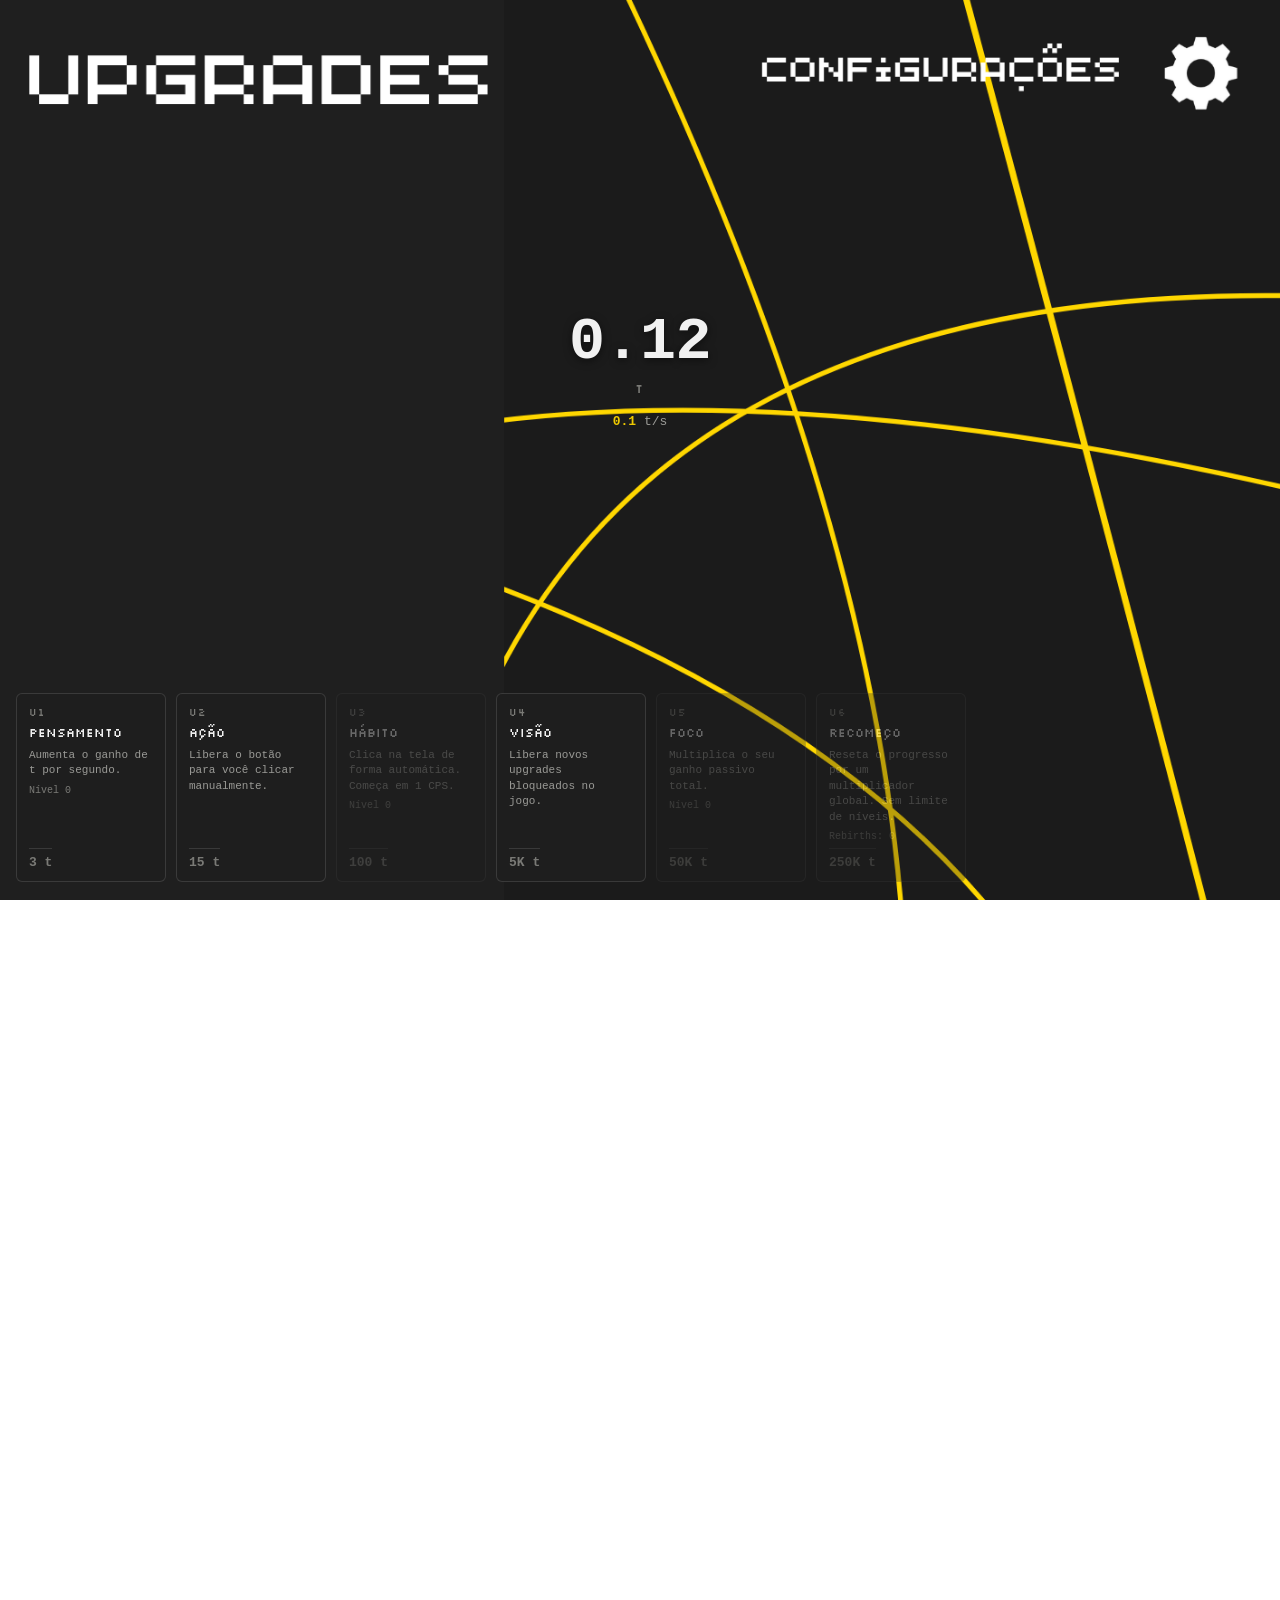
<file: index.html>
<!DOCTYPE html>
<html lang="pt-BR">
<head>
<meta charset="UTF-8">
<meta name="viewport" content="width=device-width, initial-scale=1.0, maximum-scale=1.0, user-scalable=no">
<title>t</title>
<link rel="stylesheet" href="style.css">
</head>
<body>

<!-- Linhas douradas decorativas de fundo, compartilhadas por todas as telas -->
<svg class="bg-lines" viewBox="0 0 1414 2000" preserveAspectRatio="none" aria-hidden="true">
  <path class="bg-line l1" d="M700 -20 L470 900 L330 2020" />
  <path class="bg-line l2" d="M1100 -20 L900 700 L1250 2020" />
  <path class="bg-line l3" d="M560 460 C 900 320, 1250 380, 1414 330" />
  <path class="bg-line l4" d="M560 660 C 850 700, 1050 1050, 1230 2020" />
</svg>

<!-- ===================== TELA PRINCIPAL DO JOGO ===================== -->
<div id="view-game" class="view view-active">

  <header class="topbar">
    <span class="topbar-left">t</span>
    <button class="topbar-right" id="open-settings" type="button">
      CONFIGURAÇÕES <span class="gear">⚙</span>
    </button>
  </header>

  <main class="stage">

    <div class="counter-zone" id="counter-zone">
      <div class="counter-value" id="t-value">0</div>
      <div class="counter-unit">t</div>
      <div class="popup-layer" id="popup-layer" aria-hidden="true"></div>
    </div>

    <div class="ps-row"><span id="ps-value">0.1</span> t/s</div>

    <button id="click-btn" class="click-btn" type="button" disabled aria-label="Gerar t">t</button>

  </main>

  <section class="upgrades" aria-label="Upgrades">
    <div class="upgrades-title">UPGRADES</div>
    <div class="upgrades-scroll" id="upgrades-list">
      <!-- cards injetados via JS -->
    </div>
  </section>

</div>

<!-- ===================== TELA DE CONFIGURAÇÕES ===================== -->
<div id="view-settings" class="view">

  <header class="topbar">
    <button class="topbar-left as-button" id="close-settings" type="button" aria-label="Voltar">t</button>
    <span class="topbar-right settings-active">
      CONFIGURAÇÕES <span class="gear">⚙</span>
    </span>
  </header>

  <main class="settings-body">
  </main>

  <div class="settings-panel">
    <div class="settings-row">
      <span class="settings-label">Rebirths</span>
      <span class="settings-value" id="stat-rebirths">0</span>
    </div>
    <div class="settings-row">
      <span class="settings-label">t/s atual</span>
      <span class="settings-value" id="stat-ps">0.1</span>
    </div>
    <div class="settings-row">
      <span class="settings-label">Popups de clique</span>
      <span class="toggle-onoff" id="toggle-popups" data-on="true">
        <span class="on">ON</span>/<span class="off">OFF</span>
      </span>
    </div>
    <div class="settings-row">
      <span class="settings-label">Idioma</span>
      <button class="lang-pill" id="lang-pill" type="button" aria-label="Alternar idioma">
        <span class="lang-pill-opt" data-lang="pt">PT</span>
        <span class="lang-pill-knob"></span>
        <span class="lang-pill-opt" data-lang="en">EN</span>
      </button>
    </div>
    <div class="settings-row">
      <span class="settings-label">Modo:</span>
      <button class="theme-pill" id="theme-pill-settings" type="button" aria-label="Alternar modo claro/escuro">
        <span class="theme-pill-icon sun">☀</span>
        <span class="theme-pill-knob"></span>
        <span class="theme-pill-icon moon">☾</span>
      </button>
    </div>

    <button class="settings-line" id="reset-save" type="button">RESETAR PROGRESSO</button>
    <a class="settings-line discord-line" href="https://dsc.gg/tgame" target="_blank" rel="noopener">
      <svg class="discord-icon" viewBox="0 0 245 240" aria-hidden="true"><path fill="currentColor" d="M104.4 103.9c-5.7 0-10.2 5-10.2 11.1s4.6 11.1 10.2 11.1c5.7 0 10.2-5 10.2-11.1.1-6.1-4.5-11.1-10.2-11.1zM140.9 103.9c-5.7 0-10.2 5-10.2 11.1s4.6 11.1 10.2 11.1c5.7 0 10.2-5 10.2-11.1s-4.5-11.1-10.2-11.1z"/><path fill="currentColor" d="M189.5 20h-134C42.9 20 32 30.9 32 44.4v135.7c0 13.5 10.9 24.4 24.4 24.4h113.4l-5.3-18.5 12.8 11.9 12.1 11.2 21.6 19V44.4c0-13.5-11-24.4-24.5-24.4zM144.9 143.5s-3.6-4.3-6.6-8.1c13.1-3.7 18.1-11.9 18.1-11.9-4.1 2.7-8 4.6-11.5 5.9-5 2.1-9.8 3.5-14.5 4.3-9.6 1.8-18.4 1.3-25.9-.1-5.7-1.1-10.6-2.6-14.7-4.3-2.3-.9-4.8-2-7.3-3.4-.3-.2-.6-.3-.9-.5-.2-.1-.3-.2-.4-.3-1.8-1-2.8-1.7-2.8-1.7s4.8 8 17.5 11.8c-3 3.8-6.7 8.3-6.7 8.3-22.1-.7-30.5-15.2-30.5-15.2 0-32.2 14.4-58.3 14.4-58.3 14.4-10.8 28.1-10.5 28.1-10.5l1 1.2c-18 5.2-26.3 13.1-26.3 13.1s2.2-1.2 5.9-2.9c10.7-4.7 19.2-6 22.7-6.3.6-.1 1.1-.2 1.7-.2 6.1-.8 13-1 20.2-.2 9.5 1.1 19.7 3.9 30.1 9.6 0 0-7.9-7.5-24.9-12.7l1.4-1.6s13.7-.3 28.1 10.5c0 0 14.4 26.1 14.4 58.3 0 0-8.5 14.5-30.6 15.2z"/></svg>
      DISCORD
    </a>
    <p class="settings-version">ContraTempo · projeto "t" · v1.0.0</p>
  </div>

</div>

<!-- ===================== MODAL DE CONFIRMAÇÃO DE RESET ===================== -->
<div id="confirm-overlay" class="confirm-overlay" aria-hidden="true">
  <div class="confirm-box">
    <p class="confirm-text">Isso vai apagar todo o seu progresso. Não tem volta.</p>
    <div class="confirm-actions">
      <button class="confirm-btn confirm-cancel" id="confirm-cancel" type="button">Cancelar</button>
      <button class="confirm-btn confirm-danger" id="confirm-danger" type="button">Apagar</button>
    </div>
  </div>
</div>

<script src="expantanum.js"></script>
<script src="game.js"></script>
</body>
</html>
</file>
